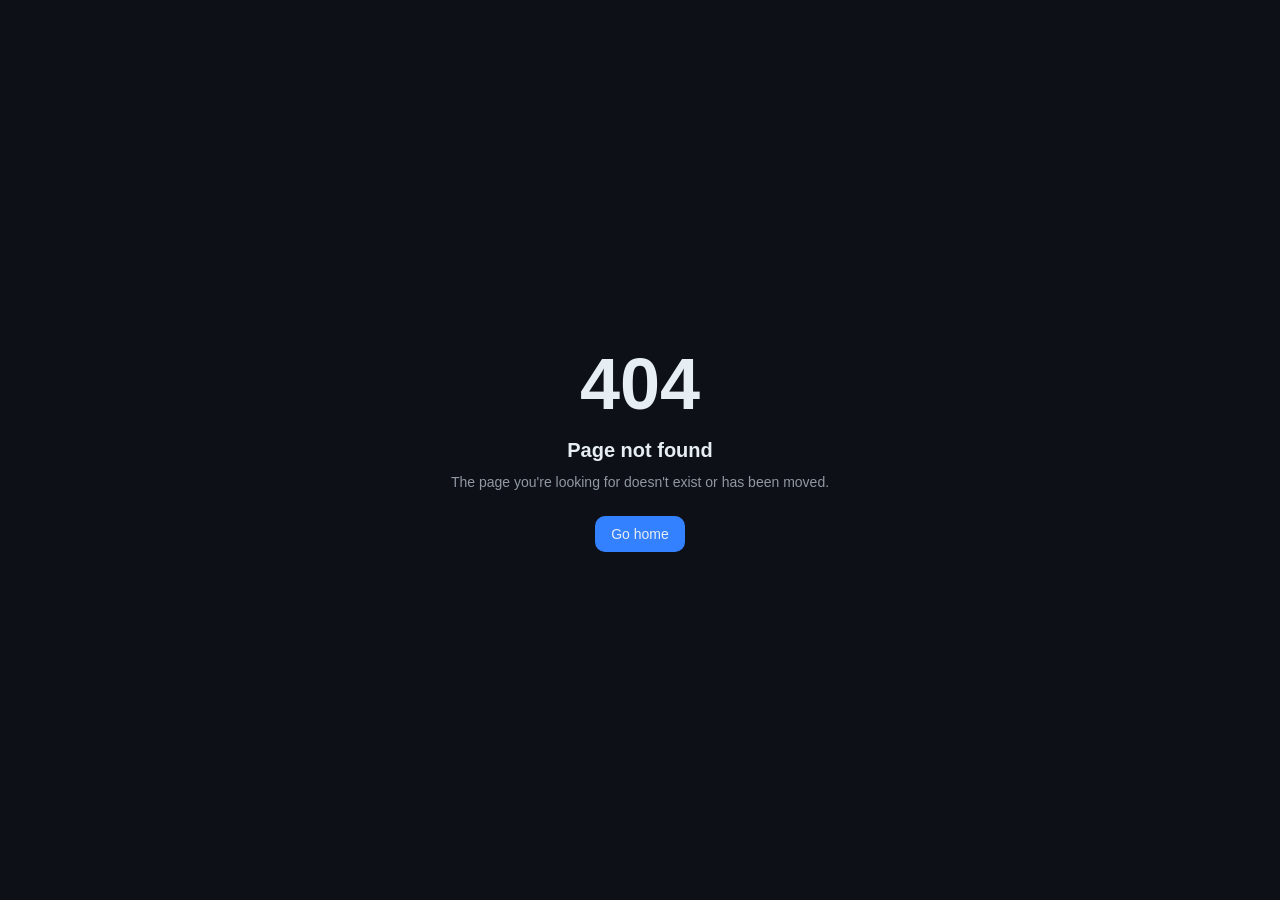
<file: contact/index.html>
<!DOCTYPE html><html lang="en"><head><meta charSet="utf-8"/><meta name="viewport" content="width=device-width, initial-scale=1"/><link rel="stylesheet" href="/assets/styles-BF9y9RhP.css" data-precedence="default"/><title>Contact — Rebuilt Health</title><meta name="author" content="Rebuilt Health"/><meta property="og:type" content="website"/><meta name="description" content="Book a 30-minute process review with Rebuilt Health. A working session on your setup, not a pitch."/><meta property="og:title" content="Contact — Rebuilt Health"/><meta property="og:description" content="Book a 30-minute process review."/><link rel="modulepreload" href="/assets/index-B3HJHPiv.js"/><link rel="modulepreload" href="/assets/contact-1Slo0emT.js"/><link rel="modulepreload" href="/assets/Chrome-D5YazWe2.js"/><script>(function(){var d=document.documentElement;try{if(matchMedia("(prefers-reduced-motion: reduce)").matches)return}catch(e){return}d.classList.add("hero-pending","reveal-pending");setTimeout(function(){d.classList.remove("hero-pending");if(!d.hasAttribute("data-reveal-ready"))d.classList.remove("reveal-pending")},4000)})()</script><meta property="og:url" content="https://rebuilt.health/contact"/><meta property="og:image" content="https://rebuilt.health/og.png"/><meta property="og:image:width" content="1200"/><meta property="og:image:height" content="630"/><meta name="twitter:card" content="summary_large_image"/></head><body><!--$--><div class="min-h-screen bg-background text-foreground"><header class="sticky top-0 z-50 border-b border-[var(--border)] bg-[color-mix(in_oklab,var(--background)_85%,transparent)] backdrop-blur-md"><div class="mx-auto flex h-16 w-full max-w-[1280px] items-center justify-between px-6 md:px-10"><a aria-label="Rebuilt Health home" href="/" class="rounded-md text-[17px] focus-visible:outline-none focus-visible:ring-2 focus-visible:ring-[var(--accent)] focus-visible:ring-offset-4 focus-visible:ring-offset-[var(--background)]"><span class="font-semibold tracking-tight ">Rebuilt Health<span style="color:var(--accent)">.</span></span></a><nav class="hidden items-center gap-8 md:flex"><a href="/#how-it-works" class="text-sm text-[var(--muted-foreground)] transition-colors hover:text-foreground">How it works</a><a href="/#employees" class="text-sm text-[var(--muted-foreground)] transition-colors hover:text-foreground">Employees</a><a href="/#proof" class="text-sm text-[var(--muted-foreground)] transition-colors hover:text-foreground">Proof</a><a class="text-sm text-[var(--muted-foreground)] transition-colors hover:text-foreground !text-foreground" aria-current="page" href="/contact" data-status="active">Contact</a><a class="inline-flex items-center justify-center gap-2 rounded-lg px-4 py-2.5 text-sm font-medium transition-colors focus-visible:outline-none focus-visible:ring-2 focus-visible:ring-[var(--accent)] focus-visible:ring-offset-2 focus-visible:ring-offset-[var(--background)] border border-[var(--border)] text-foreground hover:border-[color-mix(in_oklab,var(--accent-mid)_45%,var(--border))] hover:bg-[var(--surface)] group/wave relative isolate overflow-hidden !transition-[background-color,border-color,box-shadow,color] duration-300 !px-3.5 !py-2 text-[13px] active" href="/contact" data-status="active" aria-current="page"><span aria-hidden="true" class="pointer-events-none absolute inset-0 -z-10 opacity-0 transition-opacity duration-500 group-hover/wave:opacity-100 [background:radial-gradient(80px_circle_at_var(--mx,50%)_var(--my,50%),color-mix(in_oklab,var(--accent-mid)_16%,transparent),transparent_70%)]"></span>Book a process review <svg xmlns="http://www.w3.org/2000/svg" width="14" height="14" viewBox="0 0 24 24" fill="none" stroke="currentColor" stroke-width="2" stroke-linecap="round" stroke-linejoin="round" class="lucide lucide-arrow-right" aria-hidden="true"><path d="M5 12h14"></path><path d="m12 5 7 7-7 7"></path></svg></a></nav><button aria-label="Toggle menu" aria-expanded="false" class="rounded-md p-2 text-[var(--muted-foreground)] hover:text-foreground md:hidden"><svg xmlns="http://www.w3.org/2000/svg" width="20" height="20" viewBox="0 0 24 24" fill="none" stroke="currentColor" stroke-width="2" stroke-linecap="round" stroke-linejoin="round" class="lucide lucide-menu" aria-hidden="true"><path d="M4 5h16"></path><path d="M4 12h16"></path><path d="M4 19h16"></path></svg></button></div></header><main><section class="relative overflow-hidden"><div aria-hidden="true" class="pointer-events-none absolute inset-0 overflow-hidden"><div class="absolute inset-0" style="background:linear-gradient(180deg, color-mix(in oklab, var(--background) 82%, #0a2a66) 0%, var(--background) 85%)"></div><div class="absolute inset-0" style="background:radial-gradient(ellipse 55% 50% at 78% 42%, color-mix(in oklab, var(--accent-strong) 16%, transparent) 0%, transparent 70%), radial-gradient(ellipse 40% 35% at 70% 75%, color-mix(in oklab, var(--accent-strong) 9%, transparent) 0%, transparent 70%)"></div><canvas class="absolute inset-0 h-full w-full transition-opacity duration-[1600ms] ease-out" style="opacity:0"></canvas></div><div class="relative mx-auto grid w-full max-w-[1280px] gap-12 px-6 pb-20 pt-10 md:px-10 md:pb-28 md:pt-14 lg:grid-cols-[minmax(0,0.82fr)_minmax(0,1fr)] lg:gap-16 xl:gap-24"><div class="lg:sticky lg:top-24 lg:self-start lg:pt-8"><a href="/" class="group inline-flex items-center gap-1.5 text-[13px] text-[var(--subtle)] transition-colors hover:text-foreground"><svg xmlns="http://www.w3.org/2000/svg" width="14" height="14" viewBox="0 0 24 24" fill="none" stroke="currentColor" stroke-width="2" stroke-linecap="round" stroke-linejoin="round" class="lucide lucide-arrow-left transition-transform group-hover:-translate-x-0.5" aria-hidden="true"><path d="m12 19-7-7 7-7"></path><path d="M19 12H5"></path></svg>Back to home</a><div class="mt-10 text-xs font-medium uppercase tracking-[0.18em] text-[var(--accent-mid)]">Let&#x27;s talk</div><h1 class="mt-4 text-balance font-bold leading-[1.04] tracking-tight" style="font-size:clamp(38px, 5vw, 60px);letter-spacing:-0.022em">Book a 30-minute process review.</h1><p class="mt-6 max-w-[520px] text-[17px] leading-[1.7] text-[var(--muted-foreground)] md:text-[18px]">We walk your desks with you, find the work a digital employee takes over, and pick the first workflow to hand off.</p><div class="mt-7 flex flex-wrap items-center gap-x-5 gap-y-2 text-[13.5px] text-[#c9d1d9]"><span class="inline-flex items-center gap-2"><svg xmlns="http://www.w3.org/2000/svg" width="15" height="15" viewBox="0 0 24 24" fill="none" stroke="currentColor" stroke-width="2" stroke-linecap="round" stroke-linejoin="round" class="lucide lucide-clock text-[var(--accent-mid)]" aria-hidden="true"><circle cx="12" cy="12" r="10"></circle><path d="M12 6v6l4 2"></path></svg> 30 minutes</span><span aria-hidden="true" class="hidden h-3.5 w-px bg-white/15 sm:block"></span><span class="inline-flex items-center gap-2"><svg xmlns="http://www.w3.org/2000/svg" width="15" height="15" viewBox="0 0 24 24" fill="none" stroke="currentColor" stroke-width="2" stroke-linecap="round" stroke-linejoin="round" class="lucide lucide-user-round text-[var(--accent-mid)]" aria-hidden="true"><circle cx="12" cy="8" r="5"></circle><path d="M20 21a8 8 0 0 0-16 0"></path></svg> A working session on your setup, not a pitch</span></div><div class="mt-9 flex flex-wrap items-center gap-x-6 gap-y-4"><button type="button" class="inline-flex items-center justify-center gap-2 rounded-lg bg-[var(--accent-strong)] px-5 py-3 text-[15px] font-medium text-white shadow-[0_10px_30px_-12px_rgba(31,111,235,0.7)] transition-colors hover:bg-[var(--accent)] focus-visible:outline-none focus-visible:ring-2 focus-visible:ring-[var(--accent)] focus-visible:ring-offset-2 focus-visible:ring-offset-[var(--background)]">Book a process review <svg xmlns="http://www.w3.org/2000/svg" width="16" height="16" viewBox="0 0 24 24" fill="none" stroke="currentColor" stroke-width="2" stroke-linecap="round" stroke-linejoin="round" class="lucide lucide-arrow-right" aria-hidden="true"><path d="M5 12h14"></path><path d="m12 5 7 7-7 7"></path></svg></button><a href="mailto:mike@rebuilt.health" class="text-[14px] text-[var(--muted-foreground)] underline decoration-white/20 underline-offset-4 transition-colors hover:text-foreground">Prefer to write? <!-- -->mike@rebuilt.health</a></div><ul class="mt-12 hidden max-w-[520px] border-t border-white/[0.07] sm:block"><li class="grid grid-cols-[140px_minmax(0,1fr)] gap-4 border-b border-white/[0.07] py-4"><span class="text-[13.5px] font-medium text-foreground">Your workflows</span><span class="text-[13.5px] leading-relaxed text-[var(--muted-foreground)]">Walk through the back-office work your team is tired of chasing.</span></li><li class="grid grid-cols-[140px_minmax(0,1fr)] gap-4 border-b border-white/[0.07] py-4"><span class="text-[13.5px] font-medium text-foreground">Your questions</span><span class="text-[13.5px] leading-relaxed text-[var(--muted-foreground)]">How digital employees work, what they own, and where people stay in control.</span></li><li class="grid grid-cols-[140px_minmax(0,1fr)] gap-4 border-b border-white/[0.07] py-4"><span class="text-[13.5px] font-medium text-foreground">Where to start</span><span class="text-[13.5px] leading-relaxed text-[var(--muted-foreground)]">Pick the first workflow to hand to a digital employee.</span></li></ul></div><div id="schedule" tabindex="-1" class="scroll-mt-24 outline-none lg:pt-8"><div><div class="relative overflow-hidden rounded-[18px] border border-white/[0.08] bg-[#12161c] shadow-[0_40px_100px_-50px_rgba(0,0,0,0.95),0_0_0_1px_rgba(255,255,255,0.02),inset_0_1px_0_rgba(255,255,255,0.05)]"><div class="flex items-center justify-between gap-4 border-b border-white/[0.06] px-5 py-3.5"><span class="font-mono text-[10px] uppercase tracking-[0.2em] text-[var(--subtle)]">Choose a time</span><span class="inline-flex items-center gap-2 font-mono text-[10px] text-[var(--subtle)]"><span class="h-1.5 w-1.5 rounded-full bg-[var(--accent-mid)]"></span>30 minutes</span></div><div class="relative transition-[height] duration-300" style="height:700px"><div class="absolute inset-0 [&amp;_iframe]:!h-full [&amp;_iframe]:!w-full"></div><div aria-live="polite" class="absolute inset-0 flex flex-col items-center justify-center gap-5 bg-[#12161c] px-6 text-center"><div aria-hidden="true" class="grid grid-cols-7 gap-2 opacity-60"><span class="h-7 w-7 rounded-full bg-white/[0.04] motion-safe:animate-pulse" style="animation-delay:0ms"></span><span class="h-7 w-7 rounded-full bg-white/[0.04] motion-safe:animate-pulse" style="animation-delay:80ms"></span><span class="h-7 w-7 rounded-full bg-white/[0.04] motion-safe:animate-pulse" style="animation-delay:160ms"></span><span class="h-7 w-7 rounded-full bg-white/[0.04] motion-safe:animate-pulse" style="animation-delay:240ms"></span><span class="h-7 w-7 rounded-full bg-white/[0.04] motion-safe:animate-pulse" style="animation-delay:320ms"></span><span class="h-7 w-7 rounded-full bg-white/[0.04] motion-safe:animate-pulse" style="animation-delay:400ms"></span><span class="h-7 w-7 rounded-full bg-white/[0.04] motion-safe:animate-pulse" style="animation-delay:480ms"></span><span class="h-7 w-7 rounded-full bg-white/[0.04] motion-safe:animate-pulse" style="animation-delay:0ms"></span><span class="h-7 w-7 rounded-full bg-white/[0.04] motion-safe:animate-pulse" style="animation-delay:80ms"></span><span class="h-7 w-7 rounded-full bg-white/[0.04] motion-safe:animate-pulse" style="animation-delay:160ms"></span><span class="h-7 w-7 rounded-full bg-white/[0.04] motion-safe:animate-pulse" style="animation-delay:240ms"></span><span class="h-7 w-7 rounded-full bg-white/[0.04] motion-safe:animate-pulse" style="animation-delay:320ms"></span><span class="h-7 w-7 rounded-full bg-white/[0.04] motion-safe:animate-pulse" style="animation-delay:400ms"></span><span class="h-7 w-7 rounded-full bg-white/[0.04] motion-safe:animate-pulse" style="animation-delay:480ms"></span><span class="h-7 w-7 rounded-full bg-white/[0.04] motion-safe:animate-pulse" style="animation-delay:0ms"></span><span class="h-7 w-7 rounded-full bg-white/[0.04] motion-safe:animate-pulse" style="animation-delay:80ms"></span><span class="h-7 w-7 rounded-full bg-white/[0.04] motion-safe:animate-pulse" style="animation-delay:160ms"></span><span class="h-7 w-7 rounded-full bg-white/[0.04] motion-safe:animate-pulse" style="animation-delay:240ms"></span><span class="h-7 w-7 rounded-full bg-white/[0.04] motion-safe:animate-pulse" style="animation-delay:320ms"></span><span class="h-7 w-7 rounded-full bg-white/[0.04] motion-safe:animate-pulse" style="animation-delay:400ms"></span><span class="h-7 w-7 rounded-full bg-white/[0.04] motion-safe:animate-pulse" style="animation-delay:480ms"></span><span class="h-7 w-7 rounded-full bg-white/[0.04] motion-safe:animate-pulse" style="animation-delay:0ms"></span><span class="h-7 w-7 rounded-full bg-white/[0.04] motion-safe:animate-pulse" style="animation-delay:80ms"></span><span class="h-7 w-7 rounded-full bg-white/[0.04] motion-safe:animate-pulse" style="animation-delay:160ms"></span><span class="h-7 w-7 rounded-full bg-white/[0.04] motion-safe:animate-pulse" style="animation-delay:240ms"></span><span class="h-7 w-7 rounded-full bg-white/[0.04] motion-safe:animate-pulse" style="animation-delay:320ms"></span><span class="h-7 w-7 rounded-full bg-white/[0.04] motion-safe:animate-pulse" style="animation-delay:400ms"></span><span class="h-7 w-7 rounded-full bg-white/[0.04] motion-safe:animate-pulse" style="animation-delay:480ms"></span></div><span class="text-[13px] text-[var(--muted-foreground)]">Loading available times…</span></div></div></div><p class="mt-3 text-center text-[12.5px] text-[var(--subtle)] lg:text-right">Prefer a new tab?<!-- --> <a href="https://calendly.com/mikemcbride15/new-meeting" target="_blank" rel="noopener noreferrer" class="text-[var(--muted-foreground)] underline decoration-white/20 underline-offset-4 hover:text-foreground">Open in Calendly</a></p></div></div></div></section></main><footer class="border-t border-[var(--border)]"><div class="mx-auto flex w-full max-w-[1280px] flex-col items-start justify-between gap-6 px-6 py-12 md:flex-row md:items-center md:px-10"><div><span class="font-semibold tracking-tight text-base">Rebuilt Health<span style="color:var(--accent)">.</span></span><p class="mt-2 max-w-md text-sm text-[var(--muted-foreground)]">The autonomous back office for health insurance brokers.</p></div><div class="flex flex-wrap items-center gap-x-6 gap-y-2 text-sm text-[var(--muted-foreground)]"><a class="hover:text-foreground active" href="/contact" data-status="active" aria-current="page">Contact</a><a href="#" class="hover:text-foreground">LinkedIn</a><span class="text-[var(--subtle)]">© <!-- -->2026<!-- --> Rebuilt Health</span></div></div></footer></div><script>(function(t){let s;try{s=JSON.parse(sessionStorage.getItem(t.storageKey)||"{}")}catch(e){console.error(e);return}const c=t.key||window.history.state?.__TSR_key,r=c?s[c]:void 0;if(t.shouldScrollRestoration&&r&&typeof r=="object"&&Object.keys(r).length>0){for(const e in r){const o=r[e];if(!o||typeof o!="object")continue;const l=o.scrollX,i=o.scrollY;if(!(!Number.isFinite(l)||!Number.isFinite(i))){if(e==="window")window.scrollTo({top:i,left:l,behavior:t.behavior});else if(e){let n;try{n=document.querySelector(e)}catch{continue}n&&(n.scrollLeft=l,n.scrollTop=i)}}}return}const a=window.location.hash.split("#",2)[1];if(a){const e=window.history.state?.__hashScrollIntoViewOptions??!0;if(e){const o=document.getElementById(a);o&&o.scrollIntoView(e)}return}window.scrollTo({top:0,left:0,behavior:t.behavior})})({"storageKey":"tsr-scroll-restoration-v1_3","shouldScrollRestoration":true});document.currentScript.remove()</script><!--/$--><script class="$tsr" id="$tsr-stream-barrier">(self.$R=self.$R||{})["tsr"]=[];self.$_TSR={h(){this.hydrated=!0,this.c()},e(){this.streamEnded=!0,this.c()},c(){this.hydrated&&this.streamEnded&&(delete self.$_TSR,delete self.$R.tsr)},p(e){this.initialized?e():this.buffer.push(e)},buffer:[]};$_TSR.router=($R=>$R[0]={manifest:$R[1]={routes:$R[2]={__root__:$R[3]={preloads:$R[4]=["/assets/index-B3HJHPiv.js"],assets:$R[5]=[$R[6]={tag:"script",attrs:$R[7]={type:"module",async:!0},children:"import(\"/assets/index-B3HJHPiv.js\")"}]},"/contact":$R[8]={preloads:$R[9]=["/assets/contact-1Slo0emT.js","/assets/Chrome-D5YazWe2.js"]}}},matches:$R[10]=[$R[11]={i:"__root__ ",u:1793332219251,s:"success",ssr:!0},$R[12]={i:" contact contact",u:1793332219252,s:"success",ssr:!0}],lastMatchId:" contact contact"})($R["tsr"]);$_TSR.e();document.currentScript.remove()</script><script type="module" async="">import("/assets/index-B3HJHPiv.js")</script></body></html>
</file>
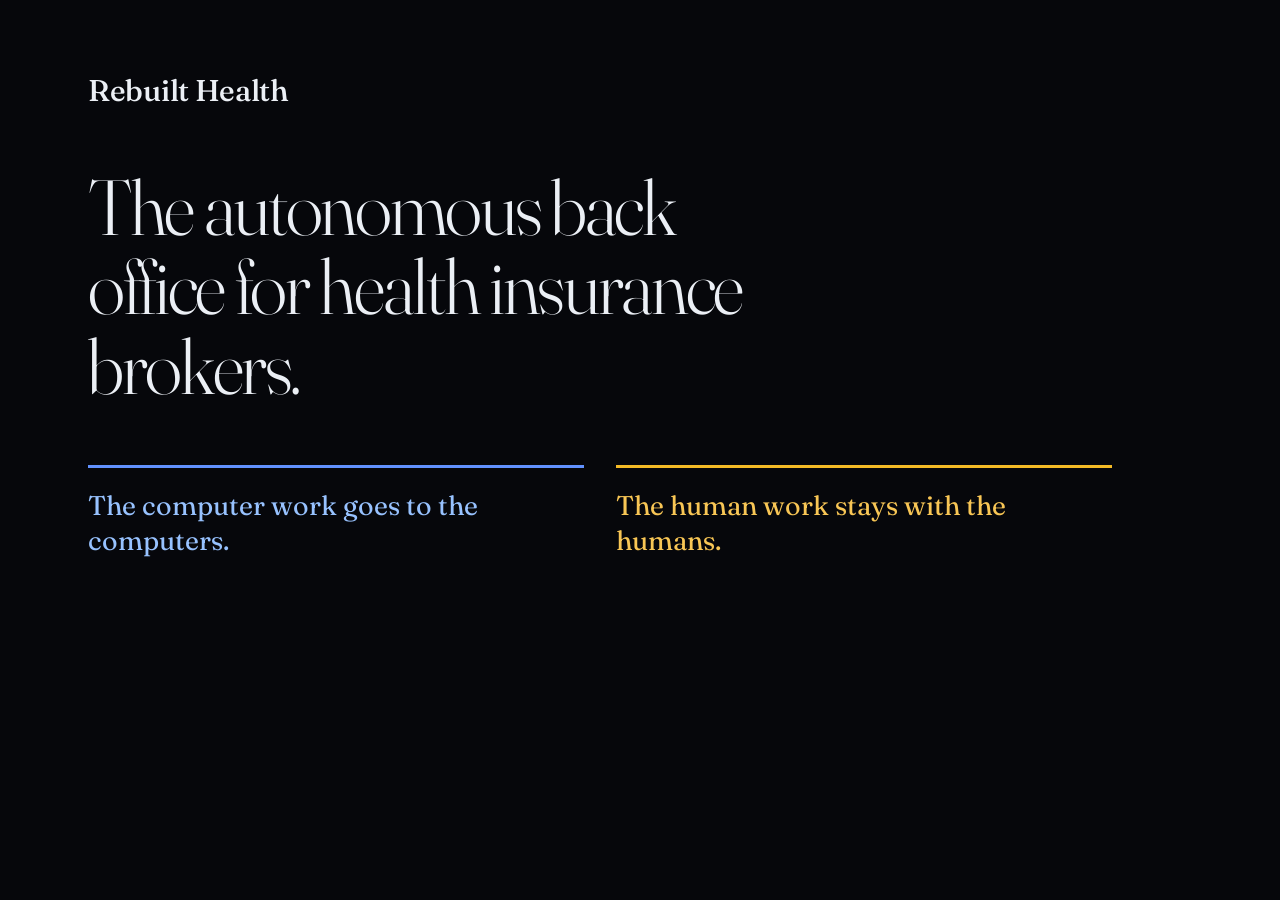
<file: og.html>
<!DOCTYPE html>
<html lang="en">
<head>
  <meta charset="UTF-8" />
  <link rel="stylesheet" href="https://fonts.googleapis.com/css2?family=Fraunces:opsz,wght@9..144,300..500&display=swap" />
  <style>
    /* 1200x630 Open Graph card. Same DS-mirrored tokens as index.html. Dark by design. */
    :root {
      color-scheme: dark;
      --color-bg: oklch(13.0% 0.010 264);
      --color-text: oklch(95.0% 0.010 264);
      --color-border: oklch(28.0% 0.016 264);
      --color-computer-fg: oklch(82.0% 0.140 265);
      --color-computer: oklch(68.0% 0.180 265);
      --color-human-fg: oklch(85.0% 0.140 85);
      --color-human: oklch(82.0% 0.160 85);
      --font-display: "Fraunces", Georgia, "Times New Roman", serif;
    }
    * { box-sizing: border-box; margin: 0; padding: 0; }
    html, body { width: 1200px; height: 630px; }
    body {
      font-family: var(--font-display);
      background: var(--color-bg);
      color: var(--color-text);
      -webkit-font-smoothing: antialiased;
      display: flex;
      flex-direction: column;
      justify-content: space-between;
      padding: 72px 88px;
    }
    .mark { font-size: 30px; font-weight: 500; letter-spacing: -0.01em; }
    h1 {
      font-size: 78px;
      font-weight: 300;
      line-height: 1.02;
      letter-spacing: -0.03em;
      max-width: 15ch;
      font-variation-settings: "opsz" 144;
    }
    .line { display: grid; grid-template-columns: 1fr 1fr; gap: 32px; font-size: 27px; line-height: 1.3; }
    .line span { padding-top: 20px; border-top: 3px solid var(--rule); }
    .line .c { color: var(--color-computer-fg); --rule: var(--color-computer); }
    .line .h { color: var(--color-human-fg); --rule: var(--color-human); }
  </style>
</head>
<body>
  <div class="mark">Rebuilt Health</div>
  <h1>The autonomous back office for health insurance brokers.</h1>
  <div class="line">
    <span class="c">The computer work goes to the computers.</span>
    <span class="h">The human work stays with the humans.</span>
  </div>
</body>
</html>
</file>
